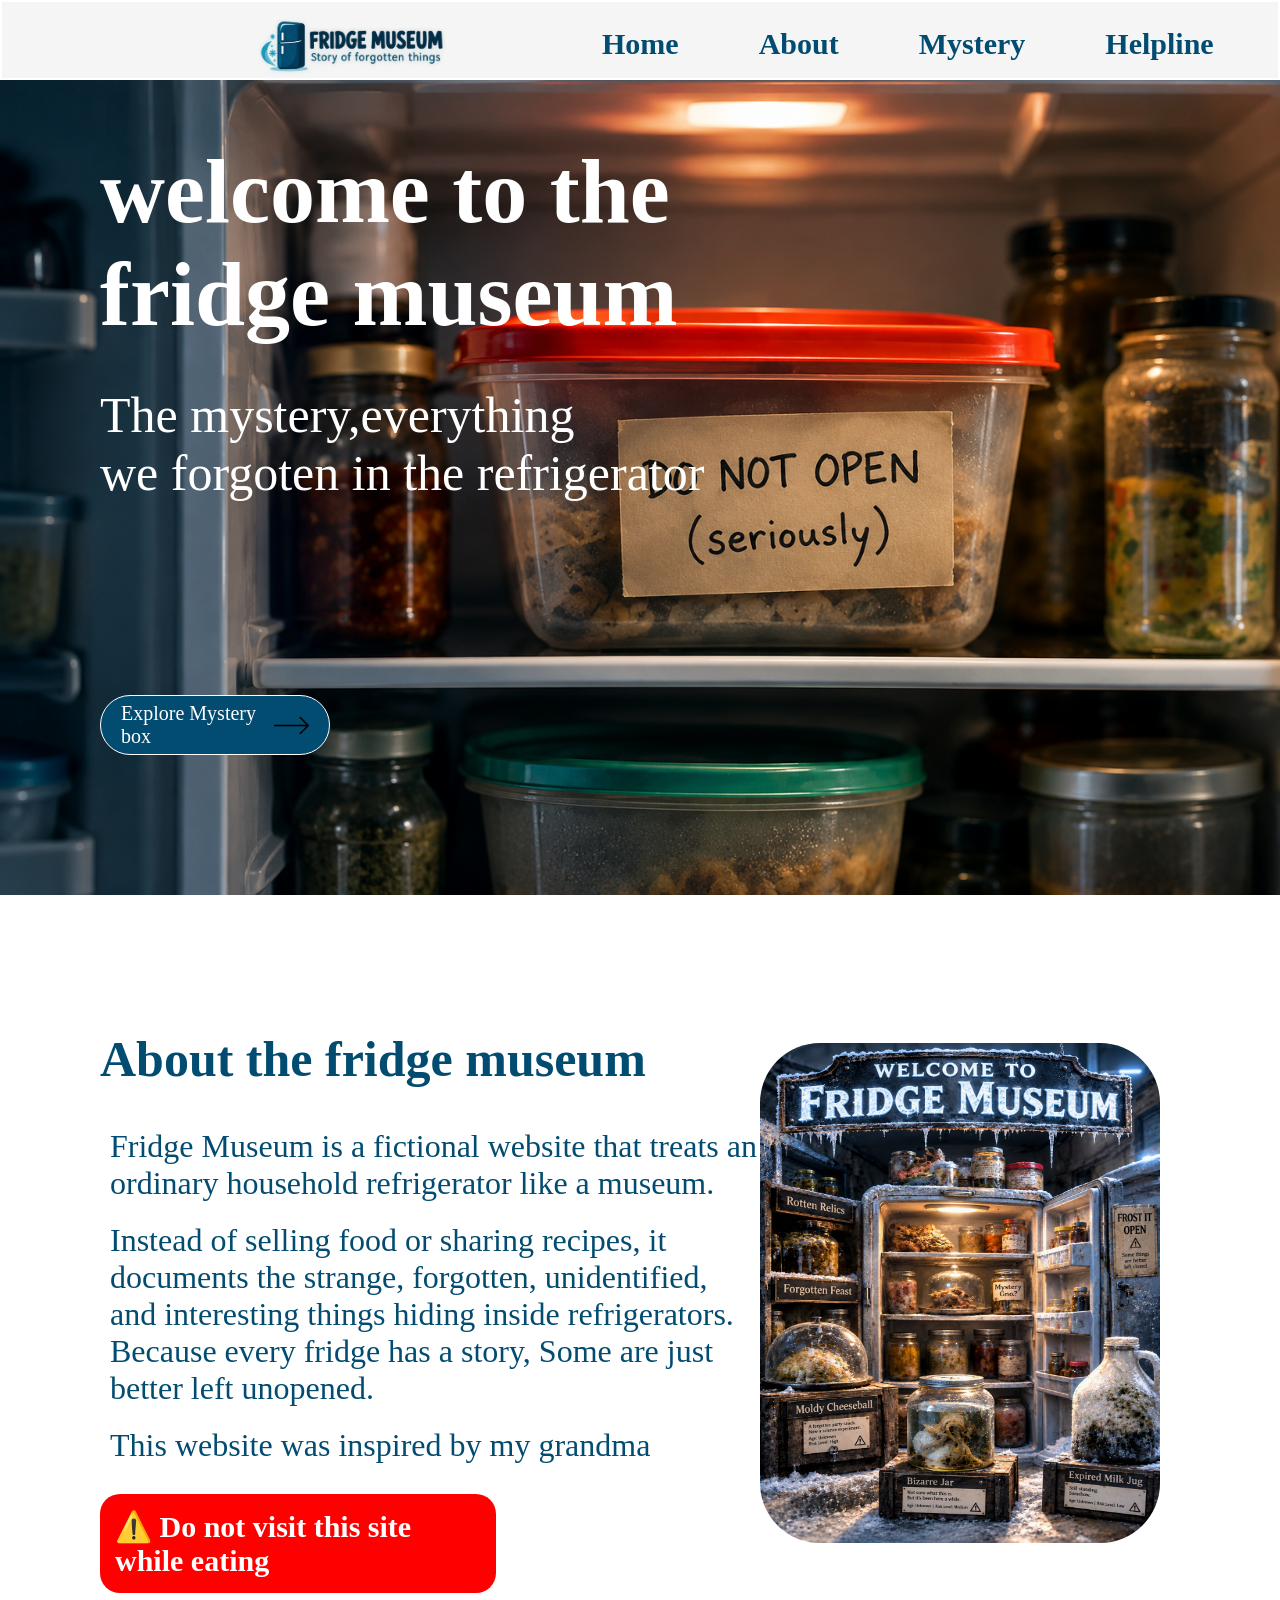
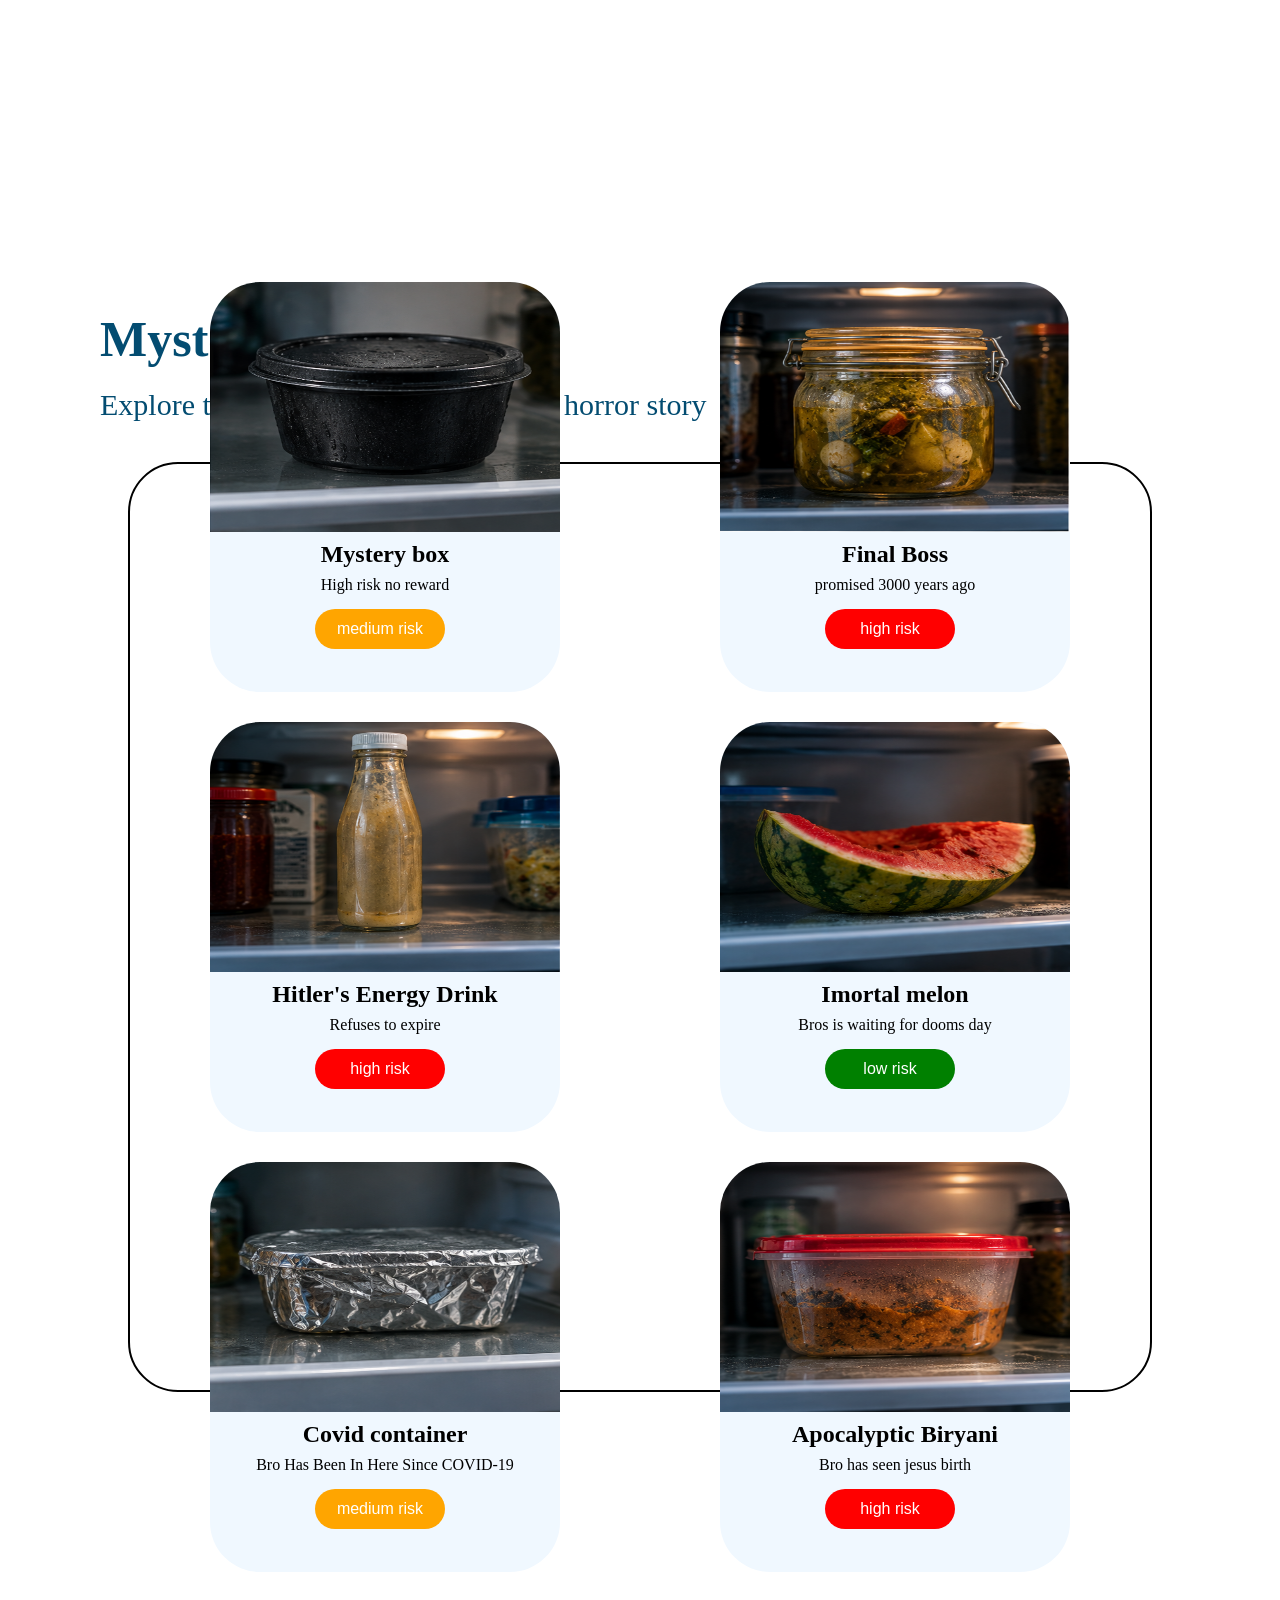
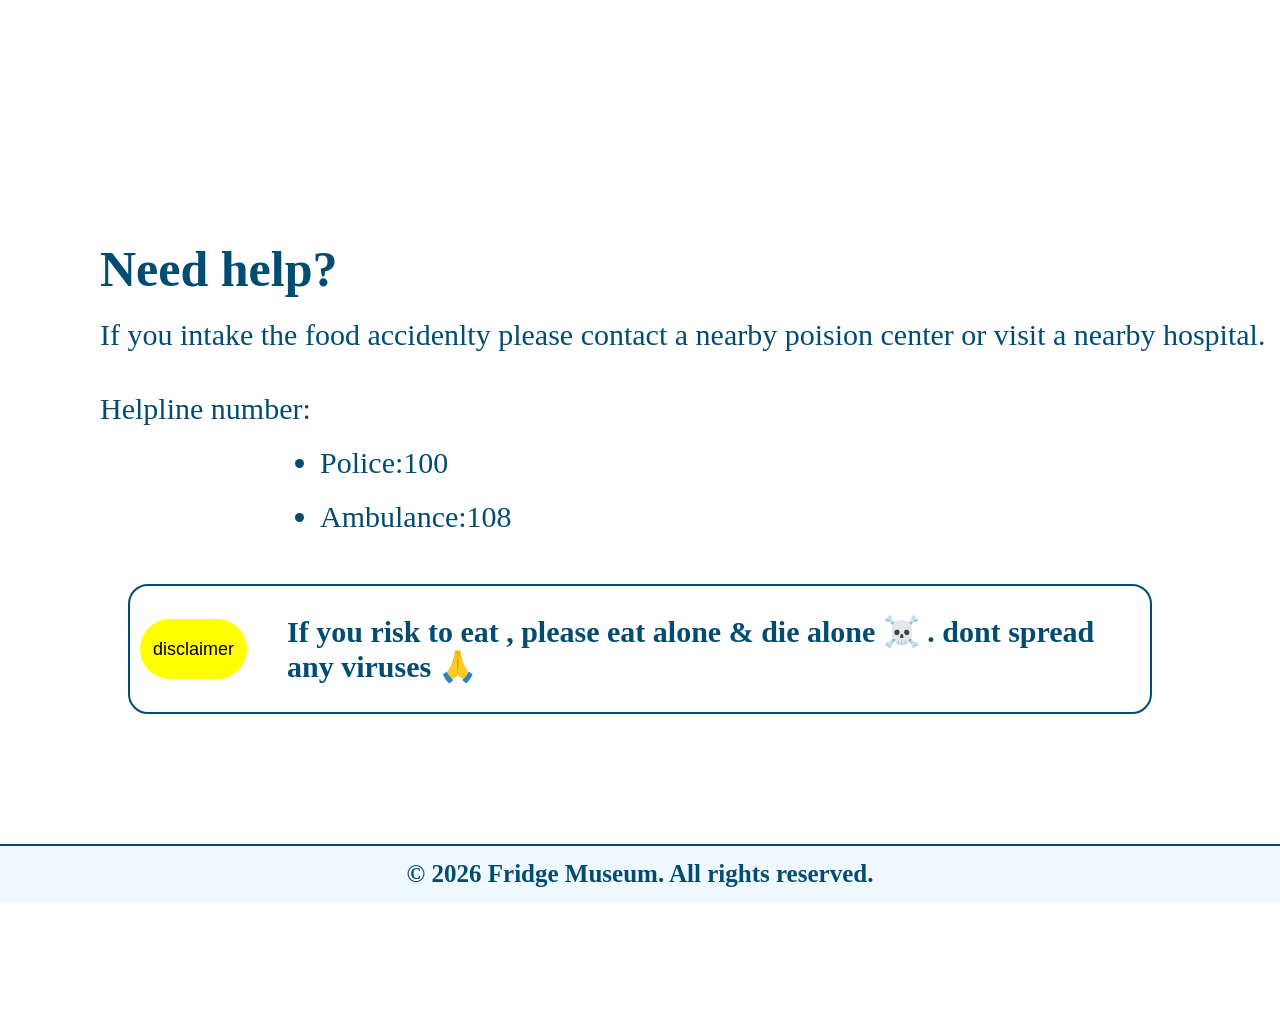
<file: index.html>
<!DOCTYPE html>
<html lang="en">
<head>
    <meta charset="UTF-8">
    <meta name="viewport" content="width=device-width, initial-scale=1.0">
    <title>FRIDGE MUSEUM — The Story of Forgotten Things</title> 
    <meta name="description" content="Discover the weirdest, funniest, and most mysterious things forgotten inside refrigerators.">
     <!-- Open Graph link preview -->
       <meta property="og:title" content="FRIDGE MUSEUM — The Story of Forgotten Things">
       <meta property="og:description" content="A fictional museum of strange, forgotten, and mysterious fridge items.">
        <meta property="og:type" content="website"> 
        <meta property="og:url" content="https://fridgemuseum.vercel.app/">
        <meta property="og:image" content="https://fridgemuseum.vercel.app/images/fridge-preview.png">
        <meta property="og:image:type" content="image/png">
         <meta property="og:image:alt" content="Fridge Museum — The Story of Forgotten Things">

    <link rel="stylesheet" href="style.css">

</head>
<body>
    <section id="home">
        
       

        <nav class="navbar">

            <div class="logo-div">
                <img class="logo" src="images/logo.png">
            </div>
              
             <button class="menu-toggle" id="menu-toggle" aria-label="Toggle navigation"> ☰ </button>


             <div class="nav-link" id="navigation">
                 <a href="#home">Home</a> 
             <a href="#about">About</a>
             <a href="#mystery">Mystery</a>
             <a href="#helpline">Helpline</a>
             </div>
            
        </nav>

        <div class="header">
            <div class="header-div">
            <h1 class="header-h1">welcome to the <br> fridge museum</h1>
            <p class="header-p">The mystery,everything<br> we forgoten in the refrigerator</p>
           </div>
          

        <a href="#mystery" class="btn-link">
        <div class="btn-div">
            <div class="btn">Explore Mystery box</div>
            <img  class="btn-img" src="icons/right-arrow.png">  
        </div>
         </a>   

         </div>

         
    </section>



    <section id="about">
        
        <div class="about-div">

            <div class="about"> 
                <h1 class="about-h1">
                About the fridge museum
            </h1>
            <div class="img-div">
                <img class="about-img" src="images/fridge.png">
            </div> 

            <div class="p-div">
                            <p class="about-p"> Fridge Museum is a fictional website that treats an ordinary household refrigerator like a museum.</p>
            <p class="about-p">Instead of selling food or sharing recipes, it documents the strange, forgotten, unidentified, and interesting things hiding   inside refrigerators. Because every fridge has a story, Some are just better left unopened.</p>
            <p class="about-p">This website was inspired by my grandma</p>   
            
            </div>

            <div class="note">
                <h1 class="note-h1"> ⚠️ Do not visit  this site while eating</h1>
            </div>
      
        </div>

       
        </div>


    </section>





    <section id="mystery">
       
        <div class="mystery-box">
            <h1 class="mystery-box-h1">Mystery boxes</h1>
            <p class="mystery-box-p">Explore the unknown , each box has a  horror story </p>
        </div>
        

        

        <div class="mystery">
           
               
               <div class="box" >
                <a href="mystery.html?id=mystery-box" class="box-link">
                <img  src="foods/food1.png" class="box-img">
                <h1 class="box-h1">Mystery box</h1>
                <p class="box-p">High risk no reward</p>
                <button id="medium" class="box-button">medium risk</button>
                  </a>
            </div>
           

             <div class="box" >
                <a href="mystery.html?id=final-boss" class="box-link">
                <img  src="foods/food2.png" class="box-img">
                <h1 class="box-h1">Final Boss</h1>
                <p class="box-p">promised 3000 years ago</p>
                <button id="risk" class="box-button">high risk</button>
                </a>
            </div>

             <div class="box" >
                 <a href="mystery.html?id=hitler-drink" class="box-link">
                <img src="foods/food3.png" class="box-img">
                <h1 class="box-h1">Hitler's Energy Drink</h1>
                <p class="box-p">Refuses to expire</p>
                <button id="risk" class="box-button">high risk</button>
                </a>
            </div>

             <div class="box" >
                 <a href="mystery.html?id=imortal-melon" class="box-link">
                <img src="foods/food4.png" class="box-img">
                <h1 class="box-h1">Imortal melon</h1>
                <p class="box-p">Bros is waiting for dooms day</p>
                <button  id="low" class="box-button">low risk</button>
                </a>
            </div>

             <div class="box" >
                 <a href="mystery.html?id=covid-container" class="box-link">
                <img src="foods/food5.png" class="box-img">
                <h1 class="box-h1">Covid container</h1>
                <p class="box-p">Bro Has Been In Here Since COVID-19</p>
                <button id="medium" class="box-button">medium risk</button>
                </a>
            </div>

             <div class="box" id="box" >
                 <a href="mystery.html?id=biriyani" class="box-link">
                <img src="foods/food6.png" class="box-img">
                <h1 class="box-h1">Apocalyptic Biryani</h1>
                <p class="box-p">Bro has seen jesus birth</p>
                <button  id="risk" class="box-button">high risk</button>
                </a>
            </div>

            

            


        </div>

    </section>






    <section id="helpline">
        
        <div class="helpline">
            
            <div class="helpline-div">
                <h1 class="helpline-h1">Need help?</h1>
                <p class="helpline-p"> If you intake the food accidenlty please contact a nearby poision center or visit a nearby hospital.</p>
                <ul class="helpline-ul">
                    <p class="ul-p">Helpline number:</p>
                    <li class="li">Police:100</li>
                    <li class="li">Ambulance:108</li>
                </ul>
            </div>
        </div>

          <div class="disclaimer">
                <div class="disclaimer-div">
                    <button class="disclaimer-button">disclaimer</button>
                    <h1 class="disclaimer-h1"> If you risk to eat , please eat alone & die alone ☠️ . dont spread any viruses 🙏 </h1>
                </div>
            </div>

            

            <footer class="footer">
               
                    <h1 class="footer-h1">© 2026 Fridge Museum. All rights reserved.</h1>
              
            </footer>



    </section>
        
    
 <script >
  const menuToggle = document.getElementById("menu-toggle");
  const navigation = document.getElementById("navigation");

  menuToggle.addEventListener("click", () => {
    navigation.classList.toggle("active");
  });

  // Optional: close the menu after clicking a link
  document.querySelectorAll(".nav-link a").forEach(link => {
    link.addEventListener("click", () => {
      navigation.classList.remove("active");
    });
  });
</script>
    
</body>
</html>
</file>
<file: style.css>
*{
    margin:0px;
    padding:0px;
    box-sizing: border-box;
}
html{
    scroll-behavior: smooth;
}




#home{
    height:100vh;
}

.navbar {
  position: fixed;
  top: 0;
  left: 0;
  width: 100%;  
background-color:whitesmoke;
    border:2px solid white;
  z-index: 100;
  height:80px;
  display: flex;
    
    
  
}

.logo{
    height: 90px;
}
.logo-div{
    position: relative;
    left:250px; 
}

.nav-link{
  display: flex;
  position: absolute;
  top:25px;
  left:600px;
  gap:80px;
  
}
.nav-link a{
    text-decoration: none;
     transition: color 0.3s ease, transform 0.3s ease;
    font-size: 30px;
    color:#034C71;
    
    font-weight: bolder;

}
.nav-link a:hover {
    color:#1D9BBB;
    transform: translateY(-3px);
}

.menu-toggle {
  display: none;
  background: none;
  border: none;
  font-size: 30px;
  color: #034C71;
  cursor: pointer;
}

@media (max-width: 768px) {
  .menu-toggle {
    display: block;
    position: relative;
    margin-left: -140px;
  }
  .logo-div{
    display: block;
    position: relative;
    margin-left: -20px;
  }
  

  .nav-link {
    position: absolute;
    top: 80px;
    left: 0;
    width: 100%;
    background-color: whitesmoke;
    flex-direction: column;
    gap: 0;
    display: none;
    border-top: 2px solid #ddd;
  }

  .nav-link.active {
    display: flex;
  }

  .nav-link a {
    width: 100%;
    text-align: center;
    padding: 25px 0;
    font-size: 20px;
    border-bottom: 2px solid #ddd;
  }
}

@media (max-width: 480px) {


.menu-toggle {
    display: block;
    position: relative;
    margin-left: -80px;
}

.logo-div {
    display: block;
    position: relative;
    margin-left: -100px;
}

.nav-link {
    position: absolute;
    top: 80px;
    left: 0;
    width: 100%;
    box-sizing: border-box;
    background-color: whitesmoke;
    flex-direction: column;
    gap: 0;
    display: none;
    border-top: 2px solid #ddd;
}

.nav-link.active {
    display: flex;
}

.nav-link a {
    width: 100%;
    box-sizing: border-box;
    text-align: center;
    padding: 18px 0;
    font-size: 18px;
    border-bottom: 2px solid #ddd;
}


}







.header{
    padding-top: 40px;
    
}
.header-div{
    background-image: url(images/home.png);
    height:95vh;
    background-size: cover;
    background-repeat: no-repeat;
    background-position: center;
    
}
.header-h1{
    padding-top: 100px;
    margin-left: 100px;
    font-size: 90px;
    color:white;
}
.header-p{
    margin-left: 100px;
    padding-top: 40px;
    font-size: 50px;
    color:white;

}

.btn-link{
    text-decoration: none;
  
}
.btn-div{
    display:flex;
    position:absolute;
    background-color: #034C71;
    width:18%;
    height:60px;
    align-items: center;
    justify-content: space-around;
    margin-top: -200px;
    margin-left: 100px;
    border-radius: 30px;
    padding: 20px;
    border: 1px solid white;
     transition: color 0.3s ease, transform 0.3s ease;
}
.btn-div:hover{
    background-color: #1D9BBB;
    transform: translateY(-3px);
}

.btn{
    font-size: 20px;
    color: white;
    
  
}
.btn-img{
    height: 35px;
   

    
}

@media screen and (max-width:768px) {


    #home{
        height:100vh;
    }
    .header{
    padding-top: 50px;
    
}
.header-div{
    background-image: url(images/home.png);
    height:95vh;
    background-size: cover;
    background-repeat: no-repeat;
    background-position: center;
    
}
.header-h1{
    padding-top: 90px;
    margin-left: 20px;
    font-size: 50px;
    color:white;
}
.header-p{
    margin-left: 20px;
    padding-top: 60px;
    font-size: 40px;
    color:white;

}

.btn-link{
    text-decoration: none;
  
}
.btn-div{
    display:flex;
    position:absolute;
    background-color: #034C71;
    width:38%;
    height:60px;
    align-items: center;
    justify-content: space-around;
    margin-top: -250px;
    margin-left: 20px;
    border-radius: 30px;
    padding: 20px;
    border: 1px solid white;
}

.btn{
    font-size: 20px;
    color: white;
    
  
}
.btn-img{
    height: 30px;
   

    
}
    

}

@media screen and (max-width: 480px) {


#home {
    height: 100vh;
}

.header {
    padding-top: 50px;
}

.header-div {
    background-image: url(images/home.png);
    height: 95vh;
    background-size: cover;
    background-repeat: no-repeat;
    background-position: center;
}

.header-h1 {
    padding-top: 90px;
    margin-left: 20px;
    font-size: 40px;
    color: white;
}

.header-p {
    margin-left: 20px;
    padding-top: 40px;
    font-size: 30px;
    color: white;
}

.btn-link {
    text-decoration: none;
}

.btn-div {
    display: flex;
    position: absolute;
    background-color: #034C71;
    width: 55%;
    height: 60px;
    align-items: center;
    justify-content: space-around;
    margin-top: -200px;
    margin-left: 20px;
    border-radius: 30px;
    padding: 20px;
    border: 1px solid white;
 
}

.btn {
    font-size: 18px;
    color: white;
}

.btn-img {
    height: 25px;
}


}










#about{
    height: 100vh;
}

.about-div{
    padding-top: 80px;
    
}
.about-h1{
    padding-top: 50px;
    margin-left: 100px;
    font-size: 50px;
    color:#034C71;
   
}
.p-div{
    margin-left: 100px;
   
    width:53%;
    margin-top: 10px;
    padding: 10px;
}
.about-p{
     padding-top: 20px;

    font-size: 32px;
    color:#034C71;
    
    
    
    
    
}
.about-img{
    height:500px;
    width:400px;
    border-radius: 60px;
    
}
.img-div{
    float: right;
    margin-right: 120px;
    display: flex;
    position: relative;
    margin-top: -45px;
}

.note{
    display: flex;
    position: relative;
    margin-left: 100px;
    margin-top: 20px;
    align-items: center;
    
    
}
.note-h1{
    color: white;
    background-color: red;
    width:60%;
    padding: 15px;
    border-radius: 20px;
    font-size: 30px;
    
    
}


@media screen and (max-width:768px){
    
        
.about-h1{
    padding-top: 40px;
    margin-left: 20px;
    font-size: 40px;
    color:#034C71;
   
}
.p-div{
    margin-left: 20px;
   
   width:90%;
    display: flex;
    flex-direction:column;
    margin-top: 10px;
    padding: 10px;
}
.about-p{
     padding-top: 20px;

    font-size: 20px;
    color:#034C71;
    
    
    
    
    
}
.about-img{
   display: none;
    
}


.note{
    display: flex;
    position: relative;
    margin-left: 20px;
    margin-top: 25px;
    
}
.note-h1{
    color: white;
    background-color: red;
    width:70%;
    padding: 15px;
    border-radius: 30px;
    font-size: 20px;
    
}
    
}

@media screen and (max-width: 480px) {


.about-h1 {
    padding-top: 40px;
    margin-left: 20px;
    font-size: 32px;
    color: #034C71;
}

.p-div {
    margin-left: 10px;
    width: 90%;
    display: flex;
    flex-direction: column;
    margin-top: 10px;
    padding: 10px;
    box-sizing: border-box;
}

.about-p {
    padding-top: 20px;
    font-size: 17px;
    color: #034C71;
}

.about-img {
    display: none;
}

.note {
    display: flex;
    position: relative;
    margin-left: 20px;
    margin-top: 25px;
}

.note-h1 {
    color: white;
    background-color: red;
    width: 70%;
    padding: 12px;
    border-radius: 30px;
    font-size: 17px;
    box-sizing: border-box;
}


}







#mystery{
    height:170vh;
}

.mystery-box{
    padding-top: 80px;
}

.mystery-box-h1{
    padding-top: 30px;
    margin-left: 100px;
    font-size: 50px;
    color: #034C71;
    
}
.mystery-box-p{
    padding-top: 20px;
    margin-left: 100px;
    font-size: 30px;
    color: #034C71;
}

.mystery{
    border:2px solid black;
    height:930px;
    width:80%;
    border-radius: 50px;
   
    margin-top: 40px;
    position: relative;
    left:10%;
    display: flex;
    flex-wrap: wrap;
    
    row-gap: 30px;
    align-content: center;
    justify-content: center;
    justify-content: space-around;
}

.box{
    height:410px;
    width:350px;
    
   transition: transform 0.3s ease, box-shadow 0.3s ease;
    border-radius: 50px;
    padding:0px;
    background-color:aliceblue;
    
    
   
}
.box:hover {
    transform: translateY(-8px);
    box-shadow: 0 10px 20px rgba(0, 0, 0, 0.2);
}
.box-img{
    height: 250px;
    width:100%;
    border-radius: 50px 50px 0px 0px;
     
    
   
   
}


.box-h1{
    display: flex;
    margin-top: 5px;
    justify-content: center;
    
    
}
.box-p{
    display: flex;
    margin-top: 8px;
    justify-content: center;
   
    
    
}
.box-button{
     
    margin-top: 15px;
    
    margin-left: 30%;
    height: 40px;
    width:130px;
    font-size: medium;
    padding: 5px;
    border:0px solid black;
    border-radius: 20px;
    color: white;

}

.box-link{
    text-decoration: none;
    color:black;
}

#risk{
    background-color: red;
}

#low{
    background-color: green;
}
#medium{
    background-color: orange;
}


@media screen and (max-width:768px){
    

    #mystery{
        height:auto;
    }

    .mystery-box{
    padding-top: 90px;
}
.mystery-box-h1{
    padding-top: 10px;
    margin-left: 20px;
    font-size: 40px;
    color: #034C71;
    
}
.mystery-box-p{
    padding-top: 20px;
    margin-left: 20px;
    font-size: 20px;
    color: #034C71;
}

.mystery{
    border:2px solid black;
    height:fit-content;
    width:80%;
    border-radius: 50px;
   
    margin-top: 40px;
    position: relative;
    left:10%;
    display: flex;
    flex-wrap: wrap;
    
    
    align-content: center;
    justify-content: center;
    
}

.box{
    height:fit-content;
    width:300px;
    
    margin-top: 20px;
    border-radius: 50px;
    padding:0px;
    background-color:aliceblue;
    
    
   
}
#box{
    margin-bottom: 30px;
}
.box-img{
    height: 150px;
    width:100%;
    border-radius: 50px 50px 0px 0px;
    
    
   
   
}
.box-h1{
    display: flex;
    margin-top: 5px;
    justify-content: center;
    font-size: 20px;
    
    
}
.box-p{
    display: flex;
    margin-top: 8px;
    justify-content: center;
   
    
    
}
.box-button{
     
    margin-top: 15px;
    
    margin-left: 30%;
    height: 30px;
    width:100px;
    font-size:15px;
    padding: 5px;
    border:0px solid black;
    border-radius: 20px;
    color: white;
    margin-bottom: 10px;

}

.box-link{
    text-decoration: none;
    color:black;
}

#risk{
    background-color: red;
}

#low{
    background-color: green;
}
#medium{
    background-color: orange;
}

}

@media screen and (max-width: 480px) {


#mystery {
    height: auto;
}

.mystery-box {
    padding-top: 90px;
}

.mystery-box-h1 {
    padding-top: 10px;
    margin-left: 20px;
    font-size: 32px;
    color: #034C71;
}

.mystery-box-p {
    padding-top: 20px;
    margin-left: 20px;
    font-size: 17px;
    color: #034C71;
}

.mystery {
    border: 2px solid black;
    height: fit-content;
    width: 90%;
    border-radius: 30px;
    margin-top: 30px;
    position: relative;
    left: 5%;
    display: flex;
    flex-wrap: wrap;
    align-content: center;
    justify-content: center;
    box-sizing: border-box;
}

.box {
    height: fit-content;
    width: 100%;
    max-width: 300px;
    margin-top: 20px;
    border-radius: 30px;
    padding: 0;
    background-color: aliceblue;
    box-sizing: border-box;
}

#box {
    margin-bottom: 30px;
}

.box-img {
    height: 150px;
    width: 100%;
    object-fit: cover;
    border-radius: 30px 30px 0 0;
}

.box-h1 {
    display: flex;
    margin-top: 5px;
    justify-content: center;
    font-size: 18px;
}

.box-p {
    display: flex;
    margin-top: 8px;
    justify-content: center;
}

.box-button {
    margin-top: 15px;
    margin-left: calc(50% - 50px);
    height: 30px;
    width: 100px;
    font-size: 15px;
    padding: 5px;
    border: 0;
    border-radius: 20px;
    color: white;
    margin-bottom: 10px;
}

.box-link {
    text-decoration: none;
    color: black;
}

#risk {
    background-color: red;
}

#low {
    background-color: green;
}

#medium {
    background-color: orange;
}


}






#helpline{
    height:100vh;
}

.helpline{
padding-top: 80px;
}
.helpline-h1{
     padding-top: 30px;
    margin-left: 100px;
    font-size: 50px;
    color: #034C71;   
}
.helpline-p{
     padding-top: 20px;
    margin-left: 100px;
    font-size: 30px;
    color: #034C71;
}

.helpline-ul{
 padding-top: 20px;
    margin-left: 100px;
}
.ul-p{
     padding-top: 20px;
    
    font-size: 30px;
    color: #034C71; 
}
.li{
    padding-top: 20px;
    margin-left: 220px;
    font-size: 30px;
    color: #034C71;  
}




.disclaimer{
    padding-top: 50px;
    
}
.disclaimer-div{
    display: flex;
    position: relative;
    justify-content: center;
    border:2px solid black;
    height:130px;
    align-items: center;
    width:80%;
    left:10%;
    border-color: #034C71;
    border-radius: 20px;
    padding: 10px;

}
.disclaimer-button{
    height: 60px;
    width:120px;
    background-color: yellow;
    color:black;
    font-size:large;
    border-radius: 30px;
    border:3px solid yellow;
    padding: 10px;
    margin-right: 40px;
}
.disclaimer-h1{
    color:#034C71;
    font-size:30px;
    

}
 
.footer{
    border-top:2px solid #034C71;
    background-color: aliceblue;
    margin-top: 130px;
    height:58px;
    display: flex;
    align-items: center;
    justify-content: center;
}
.footer-h1{
color: #034C71;
font-size:25px;
}

@media screen and (max-width:768px){

    #helpline{
        height:auto;
    }
    
.helpline-h1{
     padding-top: 30px;
    margin-left: 20px;
    font-size: 40px;
    color: #034C71;   
}
.helpline-p{
     padding-top: 20px;
    margin-left: 20px;
    font-size: 20px;
    color: #034C71;
}

.helpline-ul{
 padding-top: 20px;
    margin-left: 20px;
}

.ul-p{
     padding-top: 20px;
    
    font-size: 20px;
    color: #034C71; 
}
.li{
    padding-top: 20px;
    margin-left: 50px;
    font-size: 20px;
    color: #034C71;  
}




.disclaimer{
    padding-top: 50px;
    
}
.disclaimer-div{
    display: flex;
    position: relative;
    justify-content: center;
    border:2px solid black;
    height:130px;
    align-items: center;
    width:80%;
    left:10%;
    border-color: #034C71;
    border-radius: 20px;
    padding: 10px;

}
.disclaimer-button{
    height:fit-content;
    width:120px;
    background-color: yellow;
    color:black;
    font-size:15px;
    border-radius: 30px;
    border:3px solid yellow;
    padding: 5px;
    margin-right: 40px;
    align-items: center;
}
.disclaimer-h1{
    color:#034C71;
    font-size:15px;
    

}
 
.footer{
    border-top:2px solid #034C71;
    background-color: aliceblue;
    margin-top: 130px;
    height:58px;
    display: flex;
    align-items: center;
    justify-content: center;
}
.footer-h1{
color: #034C71;
font-size:20px;
}
}

@media screen and (max-width: 480px) {


#helpline {
    height: auto;
}

.helpline-h1 {
    padding-top: 30px;
    margin-left: 20px;
    font-size: 32px;
    color: #034C71;
}

.helpline-p {
    padding-top: 20px;
    margin-left: 20px;
    font-size: 17px;
    color: #034C71;
}

.helpline-ul {
    padding-top: 20px;
    margin-left: 20px;
}

.ul-p {
    padding-top: 20px;
    font-size: 17px;
    color: #034C71;
}

.li {
    padding-top: 20px;
    margin-left: 30px;
    font-size: 17px;
    color: #034C71;
}

.disclaimer {
    padding-top: 40px;
}

.disclaimer-div {
    display: flex;
    position: relative;
    justify-content: center;
    border: 2px solid #034C71;
    height: auto;
    min-height: 100px;
    align-items: center;
    gap: 10px;
    width: 90%;
    left: 5%;
    border-radius: 20px;
    padding: 12px;
    box-sizing: border-box;
}

.disclaimer-button {
    height: fit-content;
    width: 100px;
    flex-shrink: 0;
    background-color: yellow;
    color: black;
    font-size: 13px;
    border-radius: 30px;
    border: 3px solid yellow;
    padding: 5px;
    margin-right: 0;
    align-items: center;
}

.disclaimer-h1 {
    color: #034C71;
    font-size: 13px;
}

.footer {
    border-top: 2px solid #034C71;
    background-color: aliceblue;
    margin-top: 80px;
    min-height: 58px;
    height: auto;
    display: flex;
    align-items: center;
    justify-content: center;
    padding: 10px;
    box-sizing: border-box;
}

.footer-h1 {
    color: #034C71;
    font-size: 16px;
    text-align: center;
}


}






.main{
    height:100vh;
    display: flex;
    flex-direction: column;
    position: relative;

}


.back-div{
    display: flex;
    position:relative;
    margin-top: 50px;
    margin-left: 30px;
    
}

.back-link{
    font-size: 30px;
    color: #034C71;
    
    text-decoration: none;
    
}

.mystery-image{
margin-top: 50px;
margin-left:10%;
}

#mystery-image{
    height:400px;
    width:400px;
    border-radius:50px;

}

.mystery-info{
    position: relative;
    display: flex;
    flex-direction: column;
    margin-left: 50%;
    margin-top: -420px;
}
.archive-notes{
    position: relative;
    display: flex;
    flex-direction: column;
    margin-left: 50%; 
    margin-top: 10px;
    border: 3px solid #034C71;
    width:35%;
    height: fit-content;
    background-color: aliceblue;
    border-radius: 10px;
    padding:20px;
}
.do-not-open{
     position: relative;
    display: flex;
    flex-direction: column;
    margin-left:10%;
    margin-top: -100px;
    border: 3px solid red;
    width:400px;
    padding: 15px;
    background-color: red;
    color: white;
    border-radius: 10px;
}
.do-not-open p{
    font-size: 20px;
    margin-top: 10px;
}

#mystery-name{
    font-size: 50px;
}

#mystery-risk{
    margin-top: 10px;
    border: 2px solid ;
    width:fit-content;
    height:fit-content;
    font-size: 30px;
    text-align: center;
    padding: 15px;
    border-radius: 50px;
    margin-bottom: 10px;
    color: white;

}
.mystery-p{
    font-size: 20px;
    margin-top: 10px;
    border: 3px solid #034C71;
    display: flex;
    position: relative;
    width:fit-content;
    height:50px;
    align-items: center;
    border-radius: 10px;
    background-color: aliceblue;
    
}
#mystery-found,#mystery-date,#mystery-owner,#mystery-age,#mystery-contents{
   
    margin-left:0px;
    width:300px;
    
    
}
.b{
 
    width:200px;
    margin-left: 20px;
}

#mystery-notes{
    font-size: 20px;
    margin-top: 10px;
}

@media screen and (max-width:768px){

.main{
    height:100vh;
    display: flex;
    flex-direction: column;
    position: relative;

}


.back-div{
    display: flex;
    position:relative;
    margin-top: 40px;
    margin-left: 20px;
}
.back-link{
    font-size: 30px;
    color: #034C71;
    
    text-decoration: none;
    
}

.mystery-image{
margin-top: 30px;
margin-left:10%;
}

#mystery-image{
    height:150px;
    width:200px;
    border-radius:50px;

}

.mystery-info{
    position: relative;
    display: flex;
    flex-direction: column;
    margin-left: 10px;
    margin-top: 20px;
}
.archive-notes{
    position: relative;
    display: flex;
    flex-direction: column;
    margin-left:10px; 
    margin-top: 10px;
    border: 3px solid #034C71;
    width:35%;
    height: fit-content;
    background-color: aliceblue;
    border-radius: 10px;
    padding:20px;
}
.do-not-open{
     position: relative;
    display: flex;
    flex-direction: column;
    margin-left:40%;
    margin-top: -150px;
    border: 3px solid red;
    width:fit-content;
    padding: 10px;
    background-color: red;
    color: white;
    border-radius: 10px;
}
.do-not-open p{
    font-size: 15px;
    margin-top: 10px;
}
.do-not-open h2{
    font-size: 20px;
}

#mystery-name{
    font-size: 25px;
}

#mystery-risk{
    margin-top: -35px;
    
    border: 2px solid ;
    width:fit-content;
    height:fit-content;
    font-size: 15px;
    text-align: center;
    padding: 10px;
    border-radius: 50px;
    margin-bottom: 10px;
    color: white;
    margin-left: 55%;

}
.mystery-p{
    font-size: 15px;
    margin-top: 10px;
    border: 3px solid #034C71;
    display: flex;
    position: relative;
    width:fit-content;
    height:40px;
    align-items: center;
    border-radius: 10px;
    background-color: aliceblue;
    

    
}
#mystery-found,#mystery-date,#mystery-owner,#mystery-age,#mystery-contents{
   
    margin-left:0px;
    width:250px;
    
    
}
.b{
 
    width:140px;
    margin-left: 20px;
}

#mystery-notes{
    font-size: 15px;
    margin-top: 10px;
}

}

@media screen and (max-width: 480px) {


.main {
    min-height: 100vh;
    height: auto;
    display: flex;
    flex-direction: column;
    position: relative;
    padding-bottom: 30px;
}

.back-div {
    display: flex;
    position: relative;
    margin-top: 40px;
    margin-left: 20px;
}

.back-link {
    font-size: 25px;
    color: #034C71;
    text-decoration: none;
}

.mystery-image {
    margin-top: 25px;
    margin-left: 0;
    display: flex;
    justify-content: center;
}

#mystery-image {
    height: 150px;
    width: 200px;
    max-width: 90%;
    object-fit: cover;
    border-radius: 30px;
}

.mystery-info {
    position: relative;
    display: flex;
    flex-direction: column;
    margin-left: 10px;
    margin-right: 10px;
    margin-top: 20px;
}

.archive-notes {
    position: relative;
    display: flex;
    flex-direction: column;
    margin-left: 10px;
    margin-top: 15px;
    border: 3px solid #034C71;
    width: 80%;
    max-width: 300px;
    height: fit-content;
    background-color: aliceblue;
    border-radius: 10px;
    padding: 15px;
    box-sizing: border-box;
}

.do-not-open {
    position: relative;
    display: flex;
    flex-direction: column;
    margin-left: 10px;
    margin-top: 15px;
    border: 3px solid red;
    width: fit-content;
    max-width: calc(100% - 20px);
    padding: 10px;
    background-color: red;
    color: white;
    border-radius: 10px;
    box-sizing: border-box;
}

.do-not-open p {
    font-size: 14px;
    margin-top: 10px;
}

.do-not-open h2 {
    font-size: 18px;
}

#mystery-name {
    font-size: 25px;
}

#mystery-risk {
    margin-top: 5px;
    border: 2px solid;
    width: fit-content;
    height: fit-content;
    font-size: 13px;
    text-align: center;
    padding: 10px;
    border-radius: 50px;
    margin-bottom: 10px;
    color: white;
    margin-left: 10px;
}

.mystery-p {
    font-size: 14px;
    margin-top: 10px;
    border: 3px solid #034C71;
    display: flex;
    position: relative;
    width: fit-content;
   
    height: auto;
    
    align-items: center;
    border-radius: 10px;
    background-color: aliceblue;
    
    padding: 5px;
    
}

#mystery-found,#mystery-date,#mystery-owner,#mystery-age,#mystery-contents {
    margin-left: 0px;
    
    width: 200px;
  
}

.b {
    width: 120px;
    
    margin-left: 10px;
}

#mystery-notes {
    font-size: 14px;
    margin-top: 10px;
   
}


}
</file>
